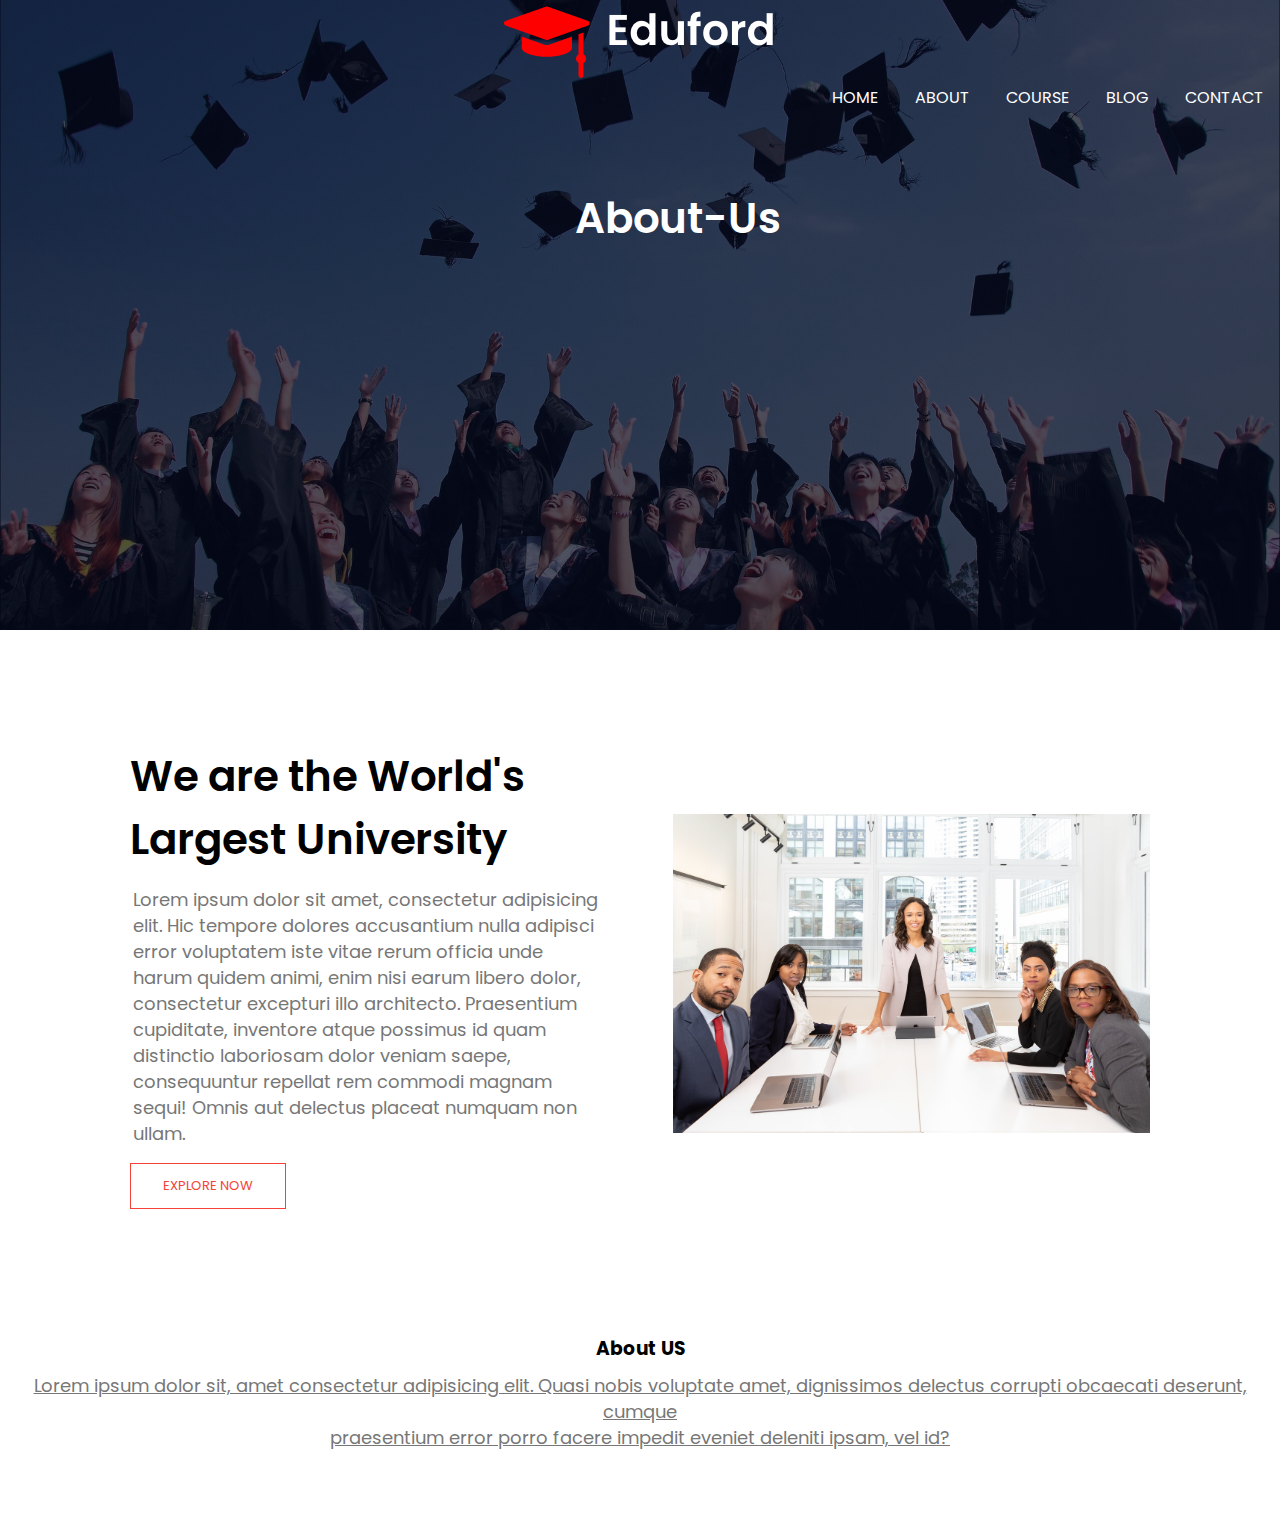
<file: project-2/about-us.html>
<!DOCTYPE html>
<html lang="en">

<head>
    <meta charset="UTF-8">
    <meta http-equiv="X-UA-Compatible" content="IE=edge">
    <meta name="viewport" content="width=device-width, initial-scale=1.0">
    <title>Website</title>
    <link rel="stylesheet" href="style.css">
    <link
        href="https://fonts.googleapis.com/css2?family=Poppins:ital,wght@0,300;0,400;0,600;1,500;1,700&family=Roboto+Slab:wght@600&display=swap"
        rel="stylesheet">
</head>

<body>
    <section class="sub-header">
        <nav>
            <span class="logo">
                <img src="images/logo.png">
                <span>

                    <div class="nav-links">
                        <ul>
                            <li><a href="index.html">HOME</a></li>
                            <li><a href="about-us.html">ABOUT</a></li>
                            <li><a href="courses.html">COURSE</a></li>
                            <li><a href="">BLOG</a></li>
                            <li><a href="">CONTACT</a></li>
                        </ul>
                    </div>
        </nav>

        <h1>
            About-Us
        </h1>

    </section>










<!-- about us content -->

    <section class="content">

        <div class="row">

            <div class="aboutcol">
                <h1>We are the World's Largest University</h1>
                <p>Lorem ipsum dolor sit amet, consectetur adipisicing elit. Hic tempore dolores accusantium nulla adipisci error voluptatem iste vitae rerum officia unde harum quidem animi, enim nisi earum libero dolor, consectetur excepturi illo architecto. Praesentium cupiditate, inventore atque possimus id quam distinctio laboriosam dolor veniam saepe, consequuntur repellat rem commodi magnam sequi! Omnis aut delectus placeat numquam non ullam.</p>
                <a href="https://www.djsce.ac.in/" class="button red-btn">EXPLORE NOW</a>
            </div>
            <div class="aboutcol">
                <img src="images/about.jpg">
            </div>
        </div>

    </section>

<!-- ABOUT - US -->

    <section class="aboutus">
        <h3>About US</h3>
        <P>
            Lorem ipsum dolor sit, amet consectetur adipisicing elit. Quasi nobis voluptate amet, dignissimos delectus corrupti obcaecati deserunt, cumque<BR> praesentium error porro facere impedit eveniet deleniti ipsam, vel id?
        </P>

        <div id="social-icon" >
            <a href="https://www.facebook.com/"> <i class="fa-brands fa-facebook"></i> </a>
            <a href="https://www.instagram.com/"> <i class="fa-brands fa-instagram"></i> </a>
            <a href=""> <i class="fa-brands fa-twitter"></i> </a>
            <a href=""> <i class="fa-brands fa-linkedin"></i> </a>
            <a href=""> <i class="fa-brands fa-whatsapp"></i> </a>
        </div>

    </section>
</body>

</html>
</file>
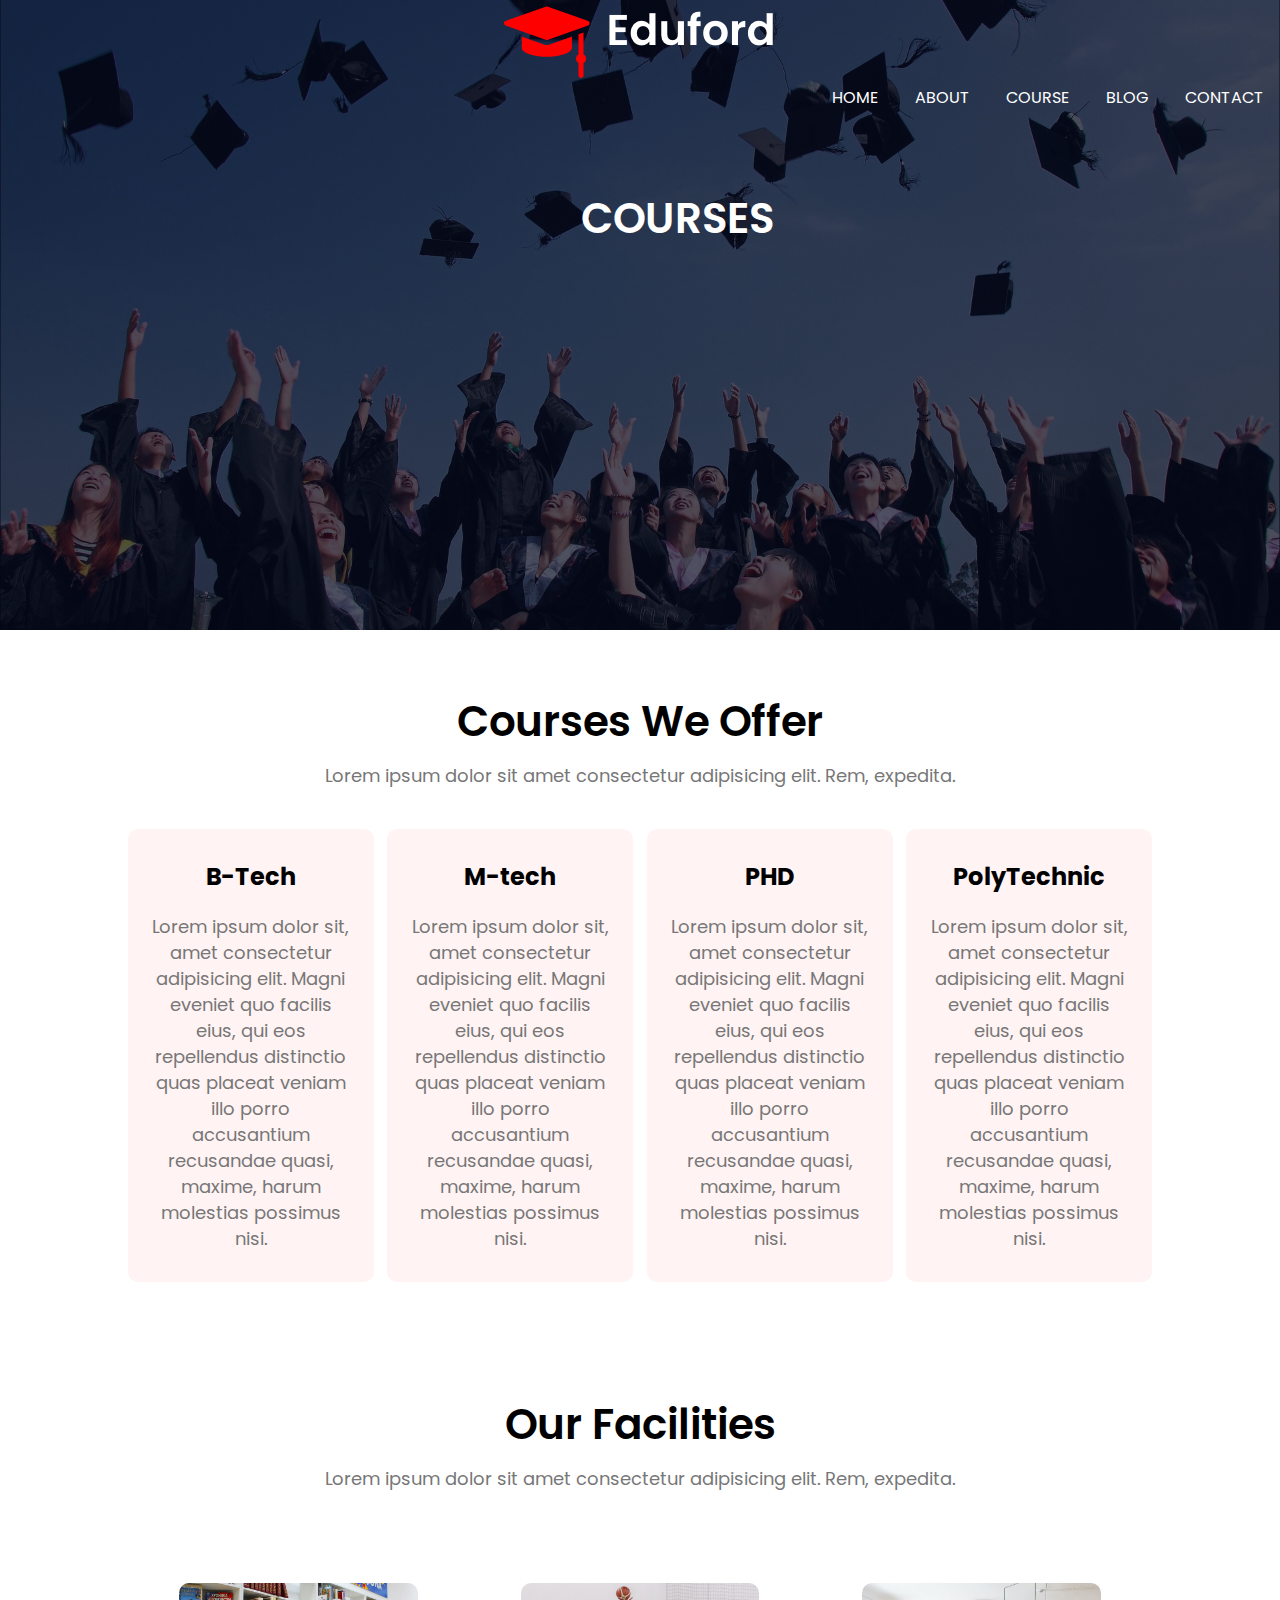
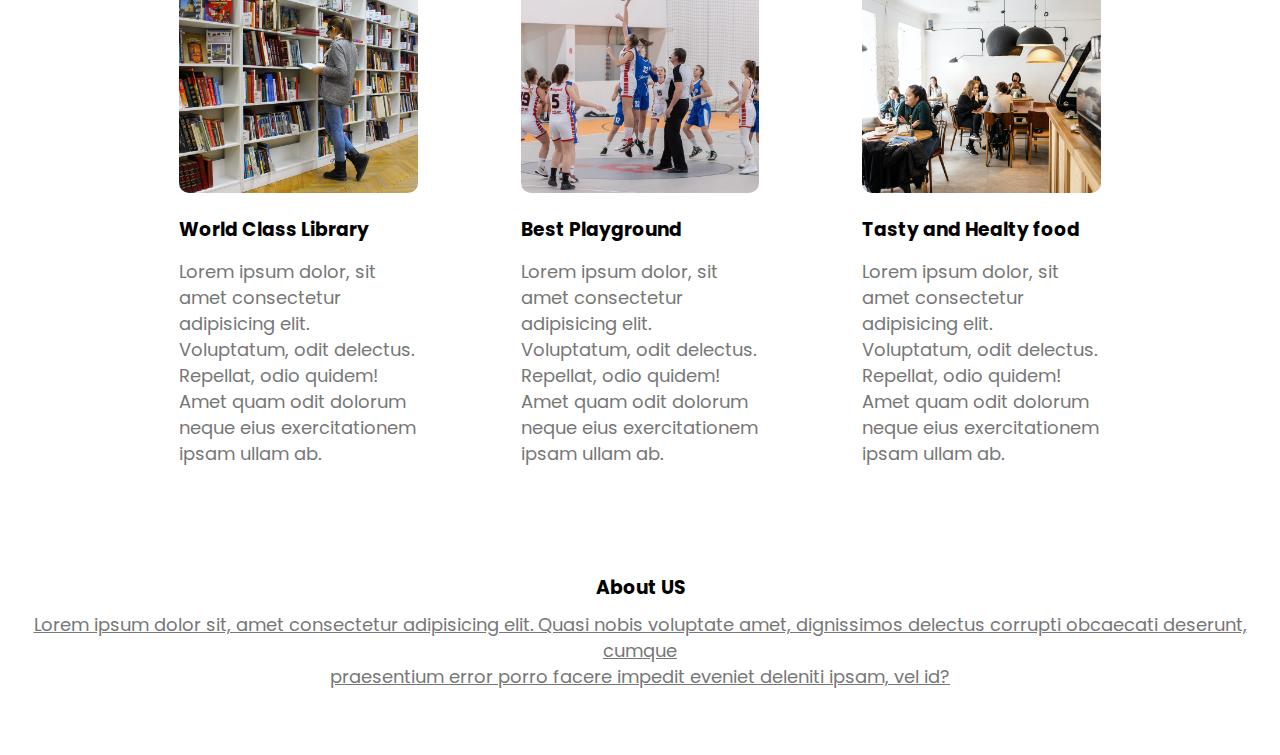
<file: project-2/courses.html>
<!DOCTYPE html>
<html lang="en">

<head>
    <meta charset="UTF-8">
    <meta http-equiv="X-UA-Compatible" content="IE=edge">
    <meta name="viewport" content="width=device-width, initial-scale=1.0">
    <title>Website</title>
    
    <link rel="stylesheet" href="style.css">
    <link
        href="https://fonts.googleapis.com/css2?family=Poppins:ital,wght@0,300;0,400;0,600;1,500;1,700&family=Roboto+Slab:wght@600&display=swap"
        rel="stylesheet">
</head>

<body>
    <section class="sub-header">
        <nav>
            <span class="logo">
                <img src="images/logo.png">
                <span>

                    <div class="nav-links">
                        <ul>
                            <li><a href="index.html">HOME</a></li>
                            <li><a href="about-us.html">ABOUT</a></li>
                            <li><a href="courses.html">COURSE</a></li>
                            <li><a href="">BLOG</a></li>
                            <li><a href="">CONTACT</a></li>
                        </ul>
                    </div>
        </nav>

        <h1>
            COURSES
        </h1>

    </section>

<!-- COURSES -->

<section class="courses">

    <h1>Courses We Offer</h1>
    <p>Lorem ipsum dolor sit amet consectetur adipisicing elit. Rem, expedita.</p>

    <div class="row">

        <div class="column">
            <h2>B-Tech</h2>
            <p>Lorem ipsum dolor sit, amet consectetur adipisicing elit. Magni eveniet quo facilis eius, qui eos
                repellendus distinctio quas placeat veniam illo porro accusantium recusandae quasi, maxime, harum
                molestias possimus nisi.</p>
        </div>
        <div class="column">
            <h2>M-tech</h2>
            <p>Lorem ipsum dolor sit, amet consectetur adipisicing elit. Magni eveniet quo facilis eius, qui eos
                repellendus distinctio quas placeat veniam illo porro accusantium recusandae quasi, maxime, harum
                molestias possimus nisi.</p>
        </div>
        <div class="column">
            <h2>PHD</h2>
            <p>Lorem ipsum dolor sit, amet consectetur adipisicing elit. Magni eveniet quo facilis eius, qui eos
                repellendus distinctio quas placeat veniam illo porro accusantium recusandae quasi, maxime, harum
                molestias possimus nisi.</p>
        </div>
        <div class="column">
            <h2>PolyTechnic</h2>
            <p>Lorem ipsum dolor sit, amet consectetur adipisicing elit. Magni eveniet quo facilis eius, qui eos
                repellendus distinctio quas placeat veniam illo porro accusantium recusandae quasi, maxime, harum
                molestias possimus nisi.</p>
        </div>
    </div>

</section>


<!-- Facilities -->

<section class="facility">
    <h1>Our Facilities</h1>
    <p>Lorem ipsum dolor sit amet consectetur adipisicing elit. Rem, expedita.</p>


    <div class="row">
        <div class="facility-col">
            <img src="images/library.png">
            <h3>World Class Library</h3>
            <p>Lorem ipsum dolor, sit amet consectetur adipisicing elit. Voluptatum, odit delectus. Repellat, odio
                quidem! Amet quam odit dolorum neque eius exercitationem ipsam ullam ab.</p>
        </div>

        <div class="facility-col">
            <img src="images/basketball.png">
            <h3>Best Playground</h3>
            <p>Lorem ipsum dolor, sit amet consectetur adipisicing elit. Voluptatum, odit delectus. Repellat, odio
                quidem! Amet quam odit dolorum neque eius exercitationem ipsam ullam ab.</p>
        </div>

        <div class="facility-col">
            <img src="images/cafeteria.png">
            <h3>Tasty and Healty food</h3>
            <p>Lorem ipsum dolor, sit amet consectetur adipisicing elit. Voluptatum, odit delectus. Repellat, odio
                quidem! Amet quam odit dolorum neque eius exercitationem ipsam ullam ab.</p>
        </div>


    </div>
</section>


<!-- ABOUT - US -->

    <section class="aboutus">
        <h3>About US</h3>
        <P>
            Lorem ipsum dolor sit, amet consectetur adipisicing elit. Quasi nobis voluptate amet, dignissimos delectus corrupti obcaecati deserunt, cumque<BR> praesentium error porro facere impedit eveniet deleniti ipsam, vel id?
        </P>

        <div id="social-icon" >
            <a href="https://www.facebook.com/"> <i class="fa-brands fa-facebook"></i> </a>
            <a href="https://www.instagram.com/"> <i class="fa-brands fa-instagram"></i> </a>
            <a href=""> <i class="fa-brands fa-twitter"></i> </a>
            <a href=""> <i class="fa-brands fa-linkedin"></i> </a>
            <a href=""> <i class="fa-brands fa-whatsapp"></i> </a>
        </div>

    </section>
</body>

</html>
</file>
<file: project-2/style.css>
*{
    margin: 0;
    padding: 0;
    font-family: 'Poppins', sans-serif;
    box-sizing: border-box;
}

.header{
    min-height: 100vh;
    width: 100%;
    background-image: linear-gradient(rgba(4,9,30,0.7),rgba(4,9,30,0.7)),url(images/banner.png);
    background-position: center;
    background-size: cover;
    position: relative;
}

.nav{
    display: flex; 
    flex-direction: row;
    padding: 6% 6%; 
    justify-content:center;
    align-items: center; 
    margin-top: 5px;
}

.div{
    width: 150px;
    padding: 15px 60px;
    margin-top: 5px;
}

.nav-links{
    text-align:right;
}

.nav-links ul li{
    list-style: none;
    display:inline-block;
    padding: 0px 16px;
    position: relative;
}
.nav-links ul li a{
    text-decoration: none;
    color: #fff;
    font-size: 16px
}

.nav-links ul li::after{
    content: '';
    width: 0%;
    height: 2px;
    background: #f44336;
    display:block;
    margin: auto;
    transition: 0.5s; 
}
.nav-links ul li:hover::after{
    width: 100%;
}

/* textbox */

.textbox{
    width: 90%;
    color: #fff;
    position:absolute;
    top: 55%;
    left: 50%;
    transform: translate(-50%,-50%);
    text-align: center;
}

.textbox h1{
    font-size: 62px;
    
}

.textbox p{
    margin: 15px 35px;
    color: #fff;
    font-size: 18px;
}

.button{
    text-decoration: none;
    display: inline-block;
    color: #fff;
    border: 2px solid white;
    padding: 12px 32px;
    font-size: 13px;
    background: transparent;
    position: relative;
    cursor: pointer;
}
.button:hover{
    border: 2px solid #f44336;
    background-color:#f44336 ;
    transition: 0.8s;
}

/* courses */

.courses{
    text-align: center;
    padding-top: 60px;
    width: 80%;
    margin: auto;
}

h1{
    font-size: 42PX;
    font-weight:600;
}

p{
    color: #777;
    font-size:18px;
    font-weight:400 ;
    padding: 10px;
    line-height: 26px;
}

.row{
    display: flex;
    align-items: center;
    justify-content: space-between;
    padding-top: 30px;
}

.column{
    flex-basis: 24%;
    background: #fff3f3;
    border-radius: 10px;
    margin-bottom: 5%;
    padding: 20px 12px;
    box-sizing: border-box;
    transition: 0.5s;
}

.column:hover{
    box-shadow: 0 0 20px 0px rgba(0,0,0,0.5);
}

h2{
    text-align: center;
    margin: 10px 0px;
}

/* campusss */

.campus{
    width: 80%;
    text-align: center;
    padding-top: 20px;
    margin: auto;
}

.row1{
    display: flex;
    align-items: center;
    justify-content: space-between;
    padding-top: 30px;
    margin: 0px 50px;
}
.campus-col{
    flex-basis: 32%;
    margin-bottom: 20px;
    position: relative;
    overflow: hidden;
    border-radius: 15px;
    width: 80vh;
}

.campus-col img{
    width: 100%;
}

.layer{
    height: 100%;
    width: 100%;
    background:transparent;
    position: absolute;
    top: 0;
    left: 0;
}

.layer:hover{
    background:rgba(23, 162, 212, 0.6);
    transition: 0.5s;
}

.campus-col h3{
    text-align: center;
    width: 100%;
    font-weight: 500;
    color: #fff;
    font-size: 28px;
    bottom: 0;
    left: 50%;
    transform: translate(-50%);
    opacity: 0;
    position: absolute;
    transition:0.5s;
}

.layer:hover h3{
    opacity: 1;
    bottom: 50%;
}
/* facilities */

.facility{
    text-align: center;
    padding-top: 60px;
    width: 80%;
    margin: auto;
}

.facility-col{
    flex-basis: 31%;
    border-radius: 10px;
    margin: 5%;
    text-align: left;
}
.facility-col img{
    width: 100%;
    border-radius: 10px;
}
.facility-col p{
    padding: 0;
}

.facility-col h3{
    margin-top: 15px;
    margin-bottom: 15px;
    text-align: left;
}


/* testimonials */

.testimonials{
    width: 80%;
    padding-top: 60px;
    margin: auto;
    text-align: center;
}

.test-col{
    flex-basis: 44%;
    border-radius: 15px;
    margin-bottom: 5%;
    text-align:left;
    background: #fff3f3;
    padding: 24px;
    cursor: pointer;
    display: flex;
}

.test-col img{
    height: 45px;
    margin-left: 3px;
    margin-right: 32px;
    border-radius: 50px;
}
.test-col p{
    padding: 0;
}
.test-col h3{
    text-align:left ;
    margin-top: 15px;
}

/* contactus */

.cta{
    margin: 75px auto;
    padding: 55px 0;
    width: 80%;
    background-image: linear-gradient(rgba(0,0,0,0.7),rgba(0,0,0,0.7)),url(images/banner2.jpg);
    background-position: center;
    background-size: cover;
    border-radius: 15px;
    text-align: center;
}

.cta h1{
    color: #fff;
    margin-bottom: 40px;
    padding: 0;
}

.icons{
    background-color: #fff;
}


/* FOOTER-About us */

.aboutus{
    width: 100%;
    text-align: center;
    padding: 55px 0px;
}

.aboutus h3{
    font-weight:bolder;
}

.aboutus p{
    text-decoration: underline;
}


/* ABOUT-US PAGEEEE */


.sub-header{
    height: 70vh;
    width:100%;
    background-image: linear-gradient(rgba(4,9,30,0.7),rgba(4,9,30,0.7)),url(images/background.jpg);
    background-position: center;
    background-size: cover;
    text-align: center;
    color: white;
}

.sub-header h1{
    padding-left: 75px;
    padding-top: 75px;
}


.content{
    width: 80%;
    margin: auto;
    padding-top: 55px;
    padding-bottom: 40px;

}

.aboutcol{
    flex-basis: 47%;
    padding:30px 2px;
}
.aboutcol img{
    width: 100%;
}
.aboutcol h1{
    padding-top: 0px;
}

.aboutcol p{
    padding: 16px 3px 16px;
}

.red-btn{
    border: 1px solid #f44336;
    background: transparent;
    color: #f44336;
}

.red-btn:hover{
    color: white;
}
/* media queries -for mobile*/

@media (max-width:550px){

    .textbox h1 {
        font-size: 50px;
    }

    .textbox p{
        font-size: 14px;
    }
}
</file>
